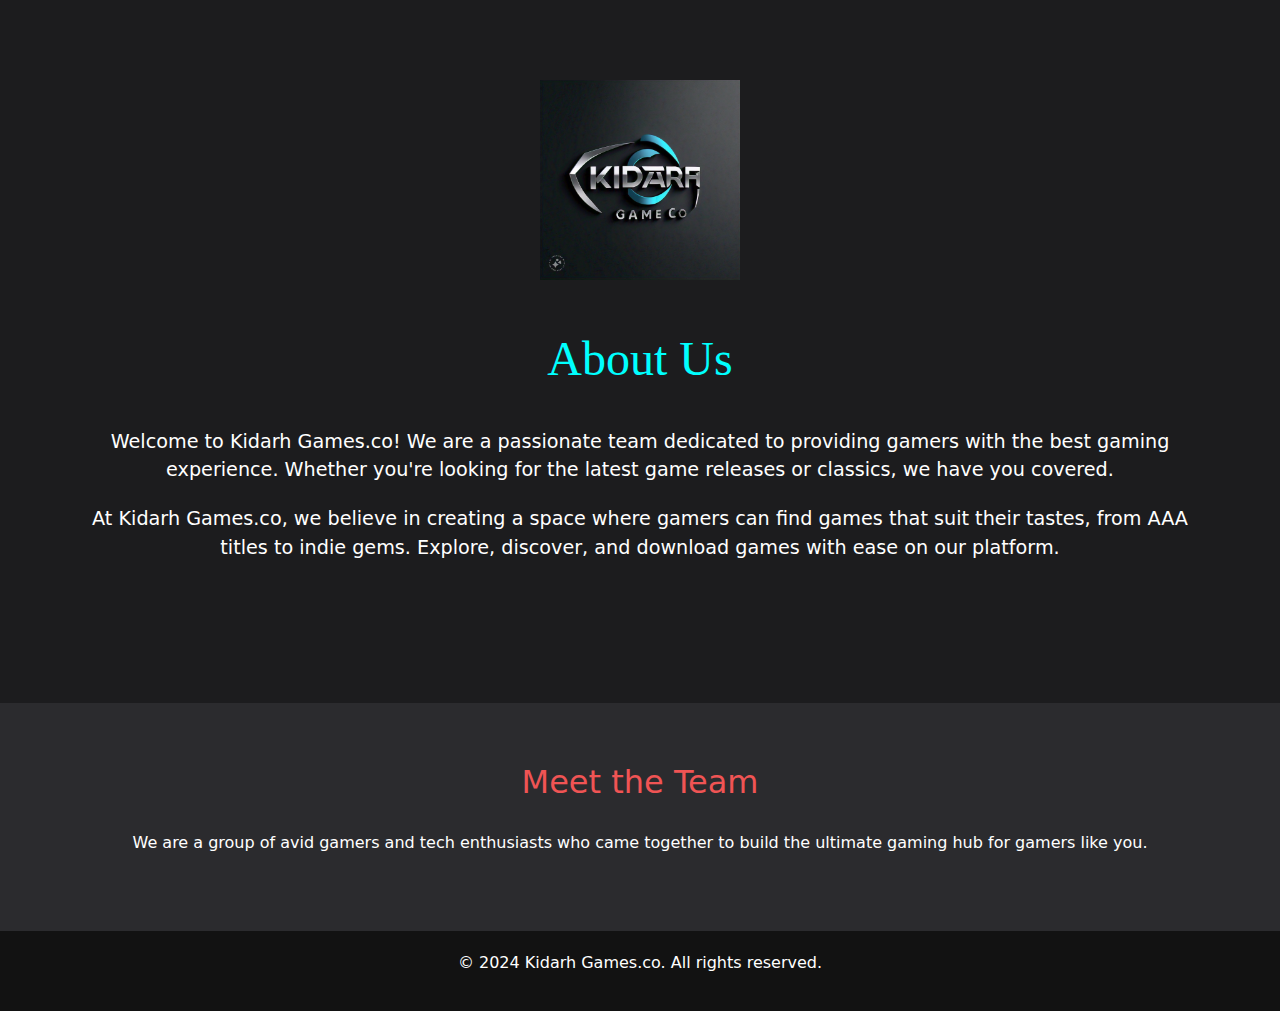
<file: about.html>
<!DOCTYPE html>
<html lang="en">
<head>
  <meta charset="UTF-8">
  <meta name="viewport" content="width=device-width, initial-scale=1.0">
  <title>About Us - Kidarh Games.co</title>
  <link href="https://cdn.jsdelivr.net/npm/bootstrap@5.3.0-alpha1/dist/css/bootstrap.min.css" rel="stylesheet">
  <style>
    body {
      background-color: #1c1c1e;
      color: white;
    }

    .about-section {
      padding: 80px 0;
    }

    .about-section h1 {
      font-size: 3em;
      margin-bottom: 40px;
      color: cyan;
      font-family: 'Times New Roman', Times, serif;
    }

    .about-section p {
      font-size: 1.2rem;
      margin-bottom: 20px;
    }

    .logo-container {
      display: flex;
      justify-content: center;
      margin-bottom: 50px;
    }

    .logo-container img {
      width: 200px;
      height: auto;
    }

    .team-section {
      background-color: #2b2b2e;
      padding: 60px 0;
      margin-top: 40px;
    }

    .team-section h2 {
      font-size: 2rem;
      color: #f05454;
      margin-bottom: 30px;
    }

    .footer {
      background-color: #121212;
      padding: 20px;
      text-align: center;
      color: white;
    }
  </style>
</head>
<body>

  <!-- About Section -->
  <section class="about-section">
    <div class="container text-center">
      <div class="logo-container">
        <!-- Insert your logo here -->
        <img src="company pic.jpg" alt="Kidarh Games.co Logo">
      </div>
      <h1>About Us</h1>
      <p>Welcome to Kidarh Games.co! We are a passionate team dedicated to providing gamers with the best gaming experience. Whether you're looking for the latest game releases or classics, we have you covered.</p>
      <p>At Kidarh Games.co, we believe in creating a space where gamers can find games that suit their tastes, from AAA titles to indie gems. Explore, discover, and download games with ease on our platform.</p>
    </div>
  </section>

  <!-- Team Section (Optional) -->
  <section class="team-section text-center">
    <div class="container">
      <h2>Meet the Team</h2>
      <p>We are a group of avid gamers and tech enthusiasts who came together to build the ultimate gaming hub for gamers like you.</p>
    </div>
  </section>

  <!-- Footer -->
  <footer class="footer">
    <p>&copy; 2024 Kidarh Games.co. All rights reserved.</p>
  </footer>

  <script src="https://cdn.jsdelivr.net/npm/bootstrap@5.3.0-alpha1/dist/js/bootstrap.bundle.min.js"></script>
</body>
</html>
</file>
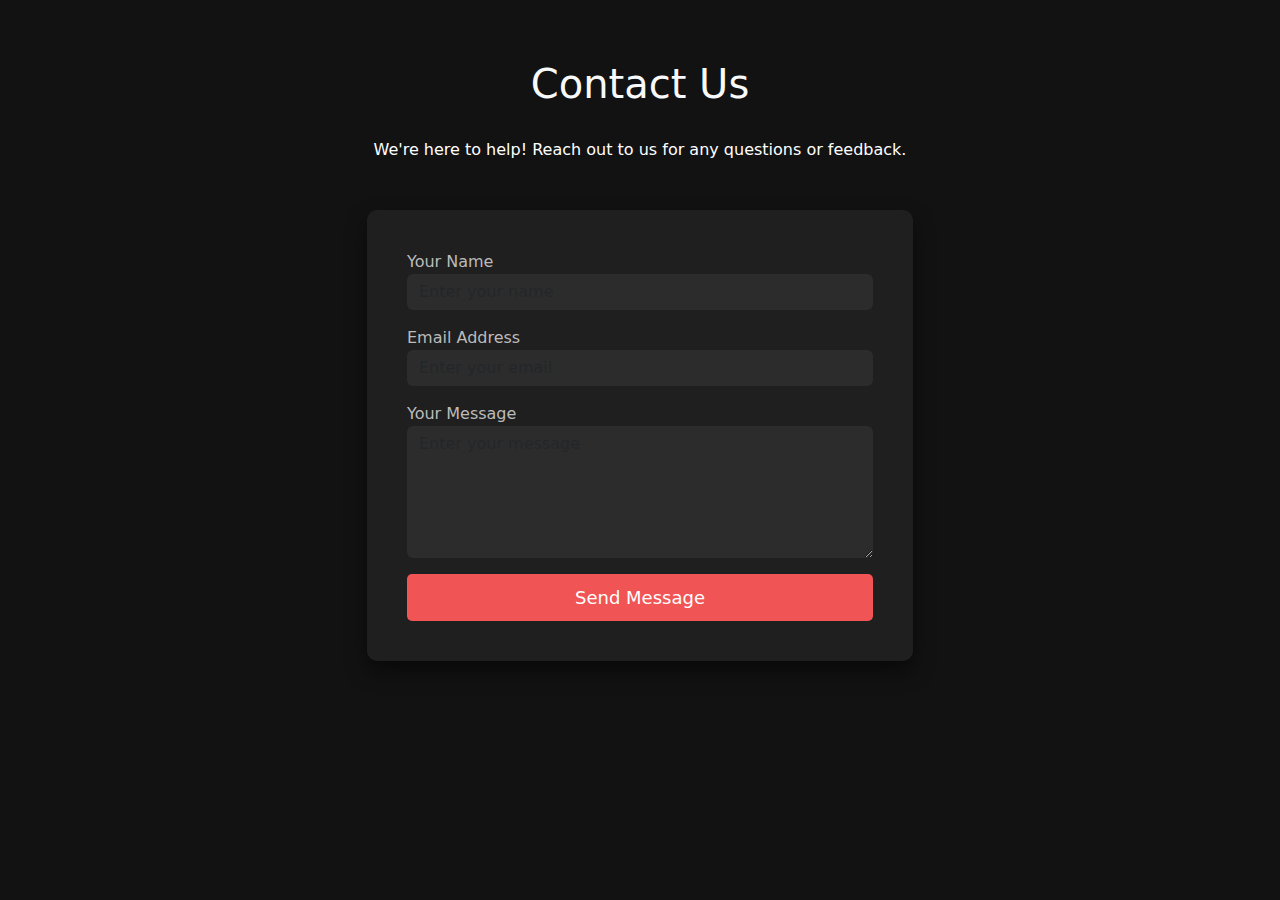
<file: contact.html>
<!DOCTYPE html>
<html lang="en">
<head>
  <meta charset="UTF-8">
  <meta name="viewport" content="width=device-width, initial-scale=1.0">
  <title>Contact Us - Kidarh Games.co</title>
  <link href="https://cdn.jsdelivr.net/npm/bootstrap@5.3.0-alpha1/dist/css/bootstrap.min.css" rel="stylesheet">
  <style>
    body {
      background-color: #121212;
      color: white;
    }

    .contact-section {
      padding: 60px 0;
    }

    .contact-section h1 {
      font-size: 2.5rem;
      margin-bottom: 30px;
      color: #f8f9fa;
    }

    .contact-form {
      background-color: #1f1f1f;
      padding: 40px;
      border-radius: 10px;
      box-shadow: 0 10px 20px rgba(0, 0, 0, 0.5);
    }

    .contact-form label {
      color: #bbb;
    }

    .form-control {
      background-color: #2c2c2c;
      border: none;
      color: white;
    }

    .form-control:focus {
      background-color: #2c2c2c;
      border: 1px solid #f8f9fa;
      box-shadow: none;
    }

    .btn-custom {
      background-color: #f05454;
      border: none;
      padding: 10px 20px;
      font-size: 18px;
      color: #fff;
      border-radius: 5px;
    }

    .btn-custom:hover {
      background-color: #e84343;
    }

    .social-icons a {
      color: #f05454;
      font-size: 30px;
      margin-right: 15px;
      text-decoration: none;
    }

    .social-icons a:hover {
      color: #fff;
    }

    .footer {
      background-color: #1f1f1f;
      text-align: center;
      padding: 20px;
      color: white;
    }
  </style>
</head>
<body>

    <section class="contact-section">
        <div class="container">
            <div class="row justify-content-center">
                <div class="col-md-8 text-center">
                    <h1>Contact Us</h1>
                    <p class="mb-5">We're here to help! Reach out to us for any questions or feedback.</p>
                </div>
            </div>
            <div class="row justify-content-center">
                <div class="col-md-6">
                    <form class="contact-form" action="https://formspree.io/f/mldeevbj " method="POST">
                        <div class="mb-3">
                            <label for="name">Your Name</label>
                            <input type="text" class="form-control" id="name" name="name" placeholder="Enter your name" required>
                        </div>
                        <div class="mb-3">
                            <label for="email">Email Address</label>
                            <input type="email" class="form-control" id="email" name="email" placeholder="Enter your email" required>
                        </div>
                        <div class="mb-3">
                            <label for="message">Your Message</label>
                            <textarea class="form-control" id="message" name="message" rows="5" placeholder="Enter your message" required></textarea>
                        </div>
                        <button type="submit" class="btn btn-custom w-100">Send Message</button>
                    </form>
                </div>
            </div>
            <div class="row mt-5 justify-content-center">
                <div class="col-md-6 text-center">
                    </div>
                </div>
            </div>
        </div>
    </section>
</file>
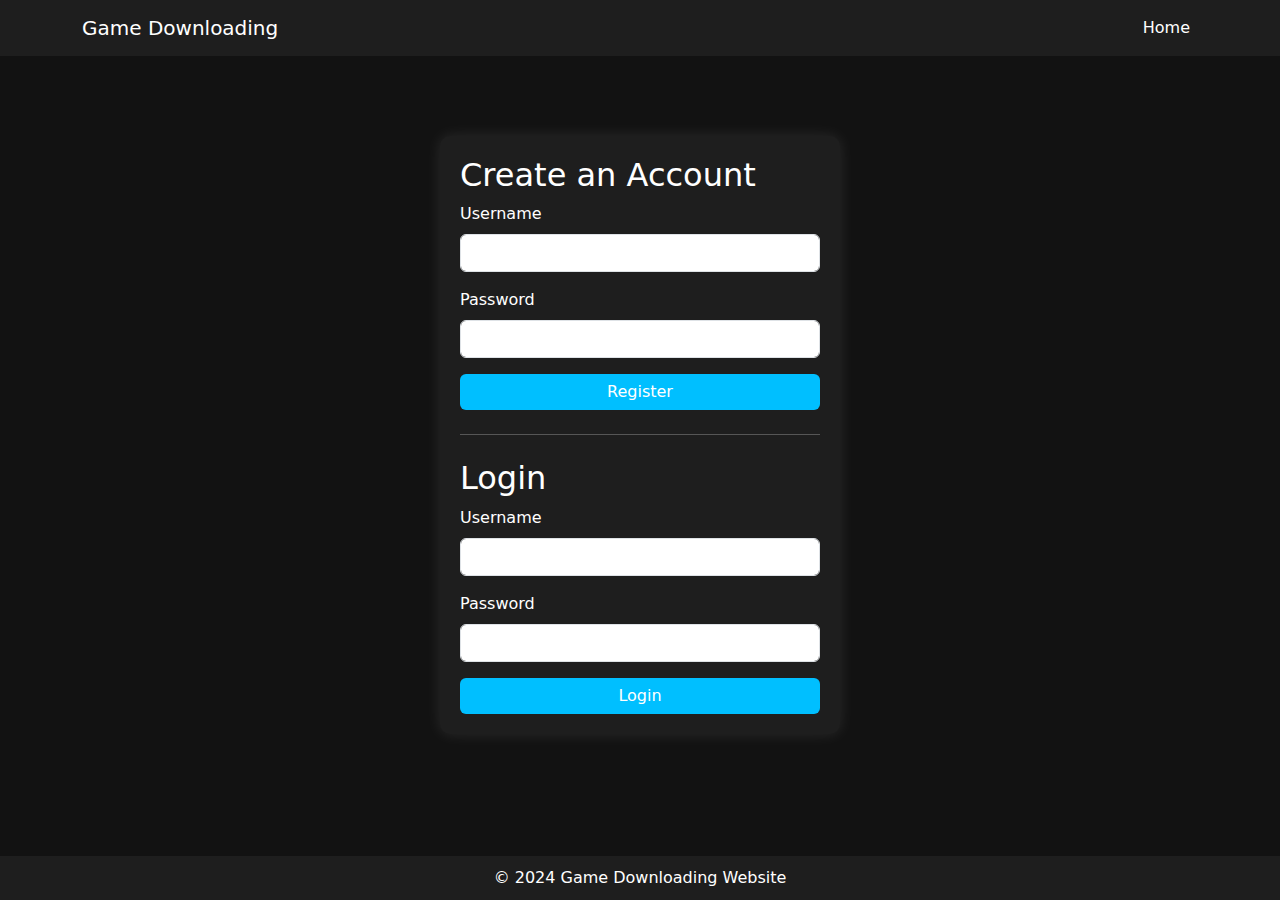
<file: create.html>
<!DOCTYPE html>
<html lang="en">
<head>
    <meta charset="UTF-8">
    <meta name="viewport" content="width=device-width, initial-scale=1.0">
    <title>Create an Account</title>
    <link href="https://cdnjs.cloudflare.com/ajax/libs/bootstrap/5.3.0/css/bootstrap.min.css" rel="stylesheet">
    <style>
        body {
            background-color: #121212;
            color: #ffffff;
            overflow-y: scroll;
        }
        /* Navbar */
        .navbar {
            background-color: #1e1e1e;
        }
        .navbar-brand, .nav-link {
            color: #ffffff !important;
        }
        .navbar-brand:hover, .nav-link:hover {
            color: #00bfff !important;
        }
        /* Intro Animation */
        .form-container {
            max-width: 400px;
            margin: 80px auto;
            padding: 20px;
            background-color: #1e1e1e;
            border-radius: 10px;
            box-shadow: 0 0 15px rgba(255, 255, 255, 0.1);
            animation: zoomEffect 1.5s ease-out;
        }
        @keyframes zoomEffect {
            from { transform: scale(0.5); opacity: 0; }
            to { transform: scale(1); opacity: 1; }
        }
        /* Buttons and Notifications */
        .btn-custom {
            background-color: #00bfff;
            border: none;
            color: #ffffff;
            transition: background-color 0.3s;
        }
        .btn-custom:hover {
            background-color: #1e90ff;
        }
        .notification {
            position: fixed;
            top: 20px;
            right: 20px;
            background-color: #4caf50;
            color: #ffffff;
            padding: 10px 20px;
            border-radius: 5px;
            display: none;
            z-index: 9999;
        }
        .notification-error {
            background-color: #ff4c4c;
        }
        /* Footer */
        .footer {
            background-color: #1e1e1e;
            padding: 10px;
            text-align: center;
            color: #ffffff;
            position: fixed;
            width: 100%;
            bottom: 0;
        }
    </style>
</head>
<body>

<!-- Navbar -->
<nav class="navbar navbar-expand-lg">
    <div class="container">
        <a class="navbar-brand" href="#">Game Downloading</a>
        <div class="collapse navbar-collapse">
            <ul class="navbar-nav ms-auto">
                <li class="nav-item">
                    <a class="nav-link" href="index.html">Home</a>
                </li>
            </ul>
        </div>
    </div>
</nav>

<div class="form-container">
    <h2 class="form-title">Create an Account</h2>
    <form id="registerForm">
        <div class="mb-3">
            <label for="username" class="form-label">Username</label>
            <input type="text" id="username" class="form-control" required>
        </div>
        <div class="mb-3">
            <label for="password" class="form-label">Password</label>
            <input type="password" id="password" class="form-control" required>
        </div>
        <button type="submit" class="btn btn-custom w-100">Register</button>
    </form>

    <hr class="my-4">
    <h2 class="form-title">Login</h2>
    <form id="loginForm">
        <div class="mb-3">
            <label for="loginUsername" class="form-label">Username</label>
            <input type="text" id="loginUsername" class="form-control" required>
        </div>
        <div class="mb-3">
            <label for="loginPassword" class="form-label">Password</label>
            <input type="password" id="loginPassword" class="form-control" required>
        </div>
        <button type="submit" class="btn btn-custom w-100">Login</button>
    </form>
</div>

<div id="notification" class="notification"></div>

<!-- Footer -->
<footer class="footer">
    &copy; 2024 Game Downloading Website
</footer>

<script>
    const notification = document.getElementById('notification');

    function showNotification(message, isError = false) {
        notification.textContent = message;
        notification.classList.toggle('notification-error', isError);
        notification.style.display = 'block';
        setTimeout(() => {
            notification.style.display = 'none';
        }, 3000);
    }

    document.getElementById('registerForm').addEventListener('submit', (e) => {
        e.preventDefault();
        const username = document.getElementById('username').value;
        const password = document.getElementById('password').value;
        localStorage.setItem('username', username);
        localStorage.setItem('password', password);
        showNotification('Account created successfully!');
    });

    document.getElementById('loginForm').addEventListener('submit', (e) => {
        e.preventDefault();
        const loginUsername = document.getElementById('loginUsername').value;
        const loginPassword = document.getElementById('loginPassword').value;
        const storedUsername = localStorage.getItem('username');
        const storedPassword = localStorage.getItem('password');

        if (loginUsername === storedUsername && loginPassword === storedPassword) {
            showNotification('Login successful!');
            setTimeout(() => {
                window.location.href = 'index.html?username=' + encodeURIComponent(storedUsername);
            }, 1000);
        } else {
            showNotification('Invalid username or password.', true);
        }
    });
</script>

<script src="https://cdnjs.cloudflare.com/ajax/libs/bootstrap/5.3.0/js/bootstrap.bundle.min.js"></script>
</body>
</html>
</file>
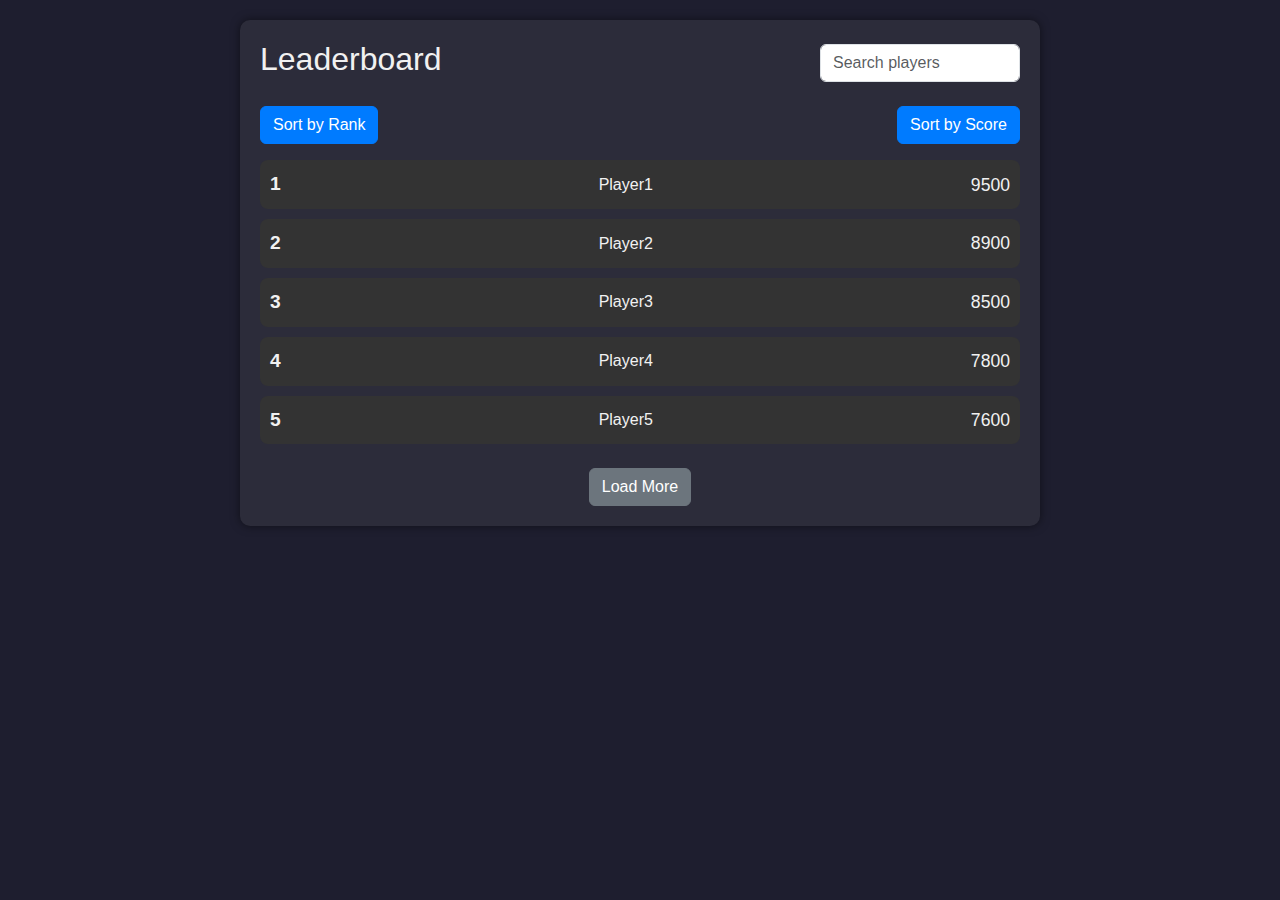
<file: Leader.html>
<!DOCTYPE html>
<html lang="en">
<head>
    <meta charset="UTF-8">
    <meta name="viewport" content="width=device-width, initial-scale=1.0">
    <title>Leaderboard</title>
    <!-- Bootstrap CSS -->
    <link href="https://cdn.jsdelivr.net/npm/bootstrap@5.3.0/dist/css/bootstrap.min.css" rel="stylesheet">
    <style>
        body {
            background-color: #1e1e2f;
            color: #f1f1f1;
            font-family: Arial, sans-serif;
        }
        .leaderboard {
            margin: 20px auto;
            max-width: 800px;
            background-color: #2c2c3a;
            border-radius: 10px;
            padding: 20px;
            box-shadow: 0px 0px 10px rgba(0,0,0,0.5);
        }
        .leaderboard-header {
            display: flex;
            justify-content: space-between;
            align-items: center;
            margin-bottom: 20px;
        }
        .player-entry {
            display: flex;
            justify-content: space-between;
            align-items: center;
            background-color: #333;
            border-radius: 8px;
            padding: 10px;
            margin-bottom: 10px;
        }
        .player-entry:hover {
            background-color: #444;
        }
        .rank {
            font-weight: bold;
            font-size: 1.2rem;
        }
        .score {
            font-size: 1.1rem;
        }
        .btn-custom {
            background-color: #007bff;
            border-color: #007bff;
            color: #fff;
        }
        .btn-custom:hover {
            background-color: #0056b3;
            border-color: #004085;
        }
    </style>
</head>
<body>

<div class="container">
    <div class="leaderboard">
        <!-- Leaderboard Header -->
        <div class="leaderboard-header">
            <h2>Leaderboard</h2>
            <div class="input-group" style="width: 200px;">
                <input type="text" class="form-control" id="searchInput" placeholder="Search players">
            </div>
        </div>

        <!-- Sort Options -->
        <div class="d-flex justify-content-between mb-3">
            <button class="btn btn-custom" onclick="sortLeaderboard('rank')">Sort by Rank</button>
            <button class="btn btn-custom" onclick="sortLeaderboard('score')">Sort by Score</button>
        </div>

        <!-- Leaderboard Entries -->
        <div id="leaderboardEntries">
            <!-- Player entries will be populated here -->
        </div>

        <!-- Load More Button -->
        <div class="text-center mt-4">
            <button class="btn btn-secondary" onclick="loadMorePlayers()">Load More</button>
        </div>
    </div>
</div>

<!-- Bootstrap JS and jQuery -->
<script src="https://code.jquery.com/jquery-3.6.0.min.js"></script>
<script src="https://cdn.jsdelivr.net/npm/bootstrap@5.3.0/dist/js/bootstrap.bundle.min.js"></script>

<script>
    // Sample data for leaderboard entries
    let players = [
        { rank: 1, name: "Player1", score: 9500 },
        { rank: 2, name: "Player2", score: 8900 },
        { rank: 3, name: "Player3", score: 8500 },
        { rank: 4, name: "Player4", score: 7800 },
        { rank: 5, name: "Player5", score: 7600 },
        { rank: 6, name: "Player6", score: 7400 },
        { rank: 7, name: "Player7", score: 7200 },
        { rank: 8, name: "Player8", score: 6900 },
        { rank: 9, name: "Player9", score: 6800 },
        { rank: 10, name: "Player10", score: 6500 },
    ];
    let displayedPlayers = 5; // Initial players to display

    function displayLeaderboard() {
        const leaderboardEntries = document.getElementById("leaderboardEntries");
        leaderboardEntries.innerHTML = ""; // Clear existing entries

        players.slice(0, displayedPlayers).forEach(player => {
            const playerEntry = document.createElement("div");
            playerEntry.className = "player-entry";

            playerEntry.innerHTML = `
                <div class="rank">${player.rank}</div>
                <div class="name">${player.name}</div>
                <div class="score">${player.score}</div>
            `;
            leaderboardEntries.appendChild(playerEntry);
        });
    }

    function sortLeaderboard(criteria) {
        if (criteria === 'rank') {
            players.sort((a, b) => a.rank - b.rank);
        } else if (criteria === 'score') {
            players.sort((a, b) => b.score - a.score);
        }
        displayLeaderboard();
    }

    function loadMorePlayers() {
        displayedPlayers += 5;
        displayLeaderboard();
    }

    // Search functionality
    document.getElementById("searchInput").addEventListener("input", function() {
        const searchText = this.value.toLowerCase();
        const filteredPlayers = players.filter(player => player.name.toLowerCase().includes(searchText));
        const leaderboardEntries = document.getElementById("leaderboardEntries");
        leaderboardEntries.innerHTML = "";

        filteredPlayers.slice(0, displayedPlayers).forEach(player => {
            const playerEntry = document.createElement("div");
            playerEntry.className = "player-entry";

            playerEntry.innerHTML = `
                <div class="rank">${player.rank}</div>
                <div class="name">${player.name}</div>
                <div class="score">${player.score}</div>
            `;
            leaderboardEntries.appendChild(playerEntry);
        });
    });

    // Initialize display
    displayLeaderboard();
</script>

</body>
</html>
</file>
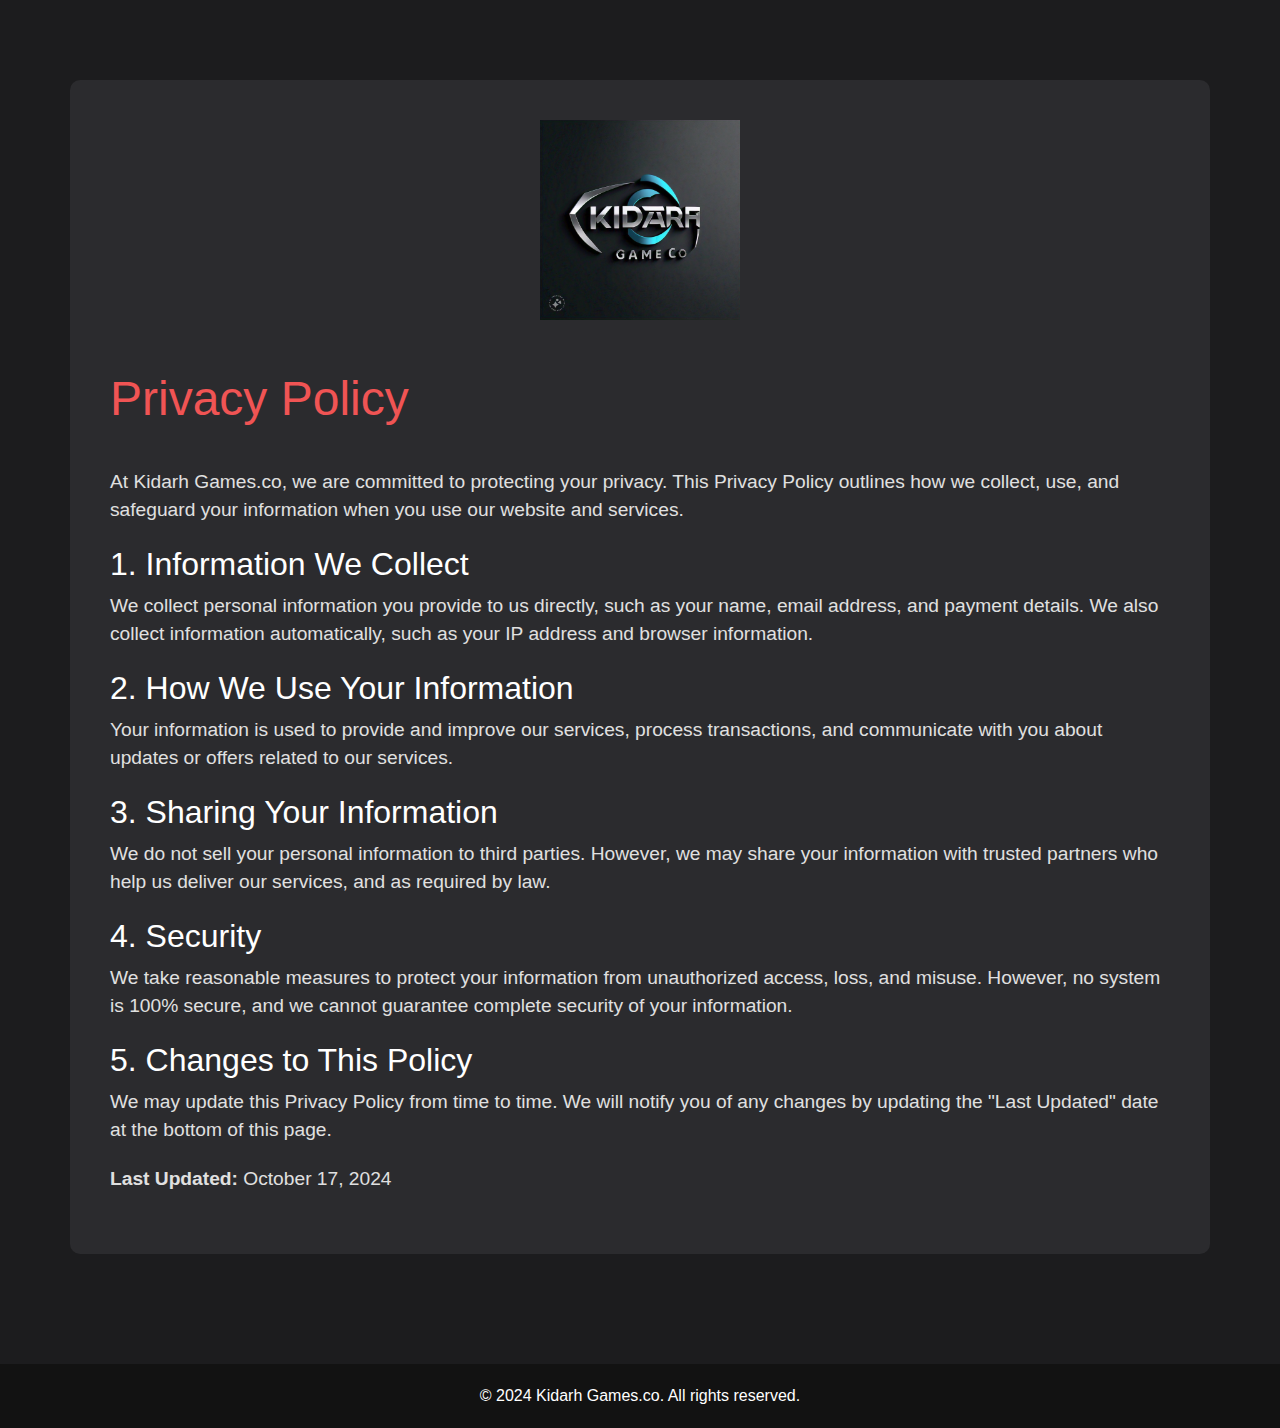
<file: privacy.html>
<!DOCTYPE html>
<html lang="en">

<head>
  <meta charset="UTF-8">
  <meta name="viewport" content="width=device-width, initial-scale=1.0">
  <title>Privacy Policy - Kidarh Games.co</title>
  <link href="https://cdn.jsdelivr.net/npm/bootstrap@5.3.0-alpha1/dist/css/bootstrap.min.css" rel="stylesheet">
  <style>
    body {
      background-color: #1c1c1e;
      color: white;
      font-family: 'Arial', sans-serif;
    }

    .privacy-policy-section {
      padding: 80px 0;
    }

    h1 {
      font-size: 3rem;
      margin-bottom: 40px;
      color: #f05454;
    }

    .privacy-policy-section p {
      font-size: 1.2rem;
      margin-bottom: 20px;
      color: #e0e0e0;
    }

    .logo-container {
      display: flex;
      justify-content: center;
      margin-bottom: 50px;
    }

    .logo-container img {
      width: 200px;
      height: auto;
    }

    .container {
      background-color: #2b2b2e;
      padding: 40px;
      border-radius: 10px;
    }

    .footer {
      background-color: #121212;
      padding: 20px;
      text-align: center;
      color: white;
      margin-top: 30px;
    }

    .footer p {
      margin-bottom: 0;
    }
  </style>
</head>

<body>

  <!-- Privacy Policy Section -->
  <section class="privacy-policy-section">
    <div class="container">
      <div class="logo-container">
        <!-- Insert your logo here -->
        <img src="company pic.jpg" alt="Kidarh Games.co Logo">
      </div>
      <h1>Privacy Policy</h1>
      <p>At Kidarh Games.co, we are committed to protecting your privacy. This Privacy Policy outlines how we collect, use, and safeguard your information when you use our website and services.</p>

      <h2>1. Information We Collect</h2>
      <p>We collect personal information you provide to us directly, such as your name, email address, and payment details. We also collect information automatically, such as your IP address and browser information.</p>

      <h2>2. How We Use Your Information</h2>
      <p>Your information is used to provide and improve our services, process transactions, and communicate with you about updates or offers related to our services.</p>

      <h2>3. Sharing Your Information</h2>
      <p>We do not sell your personal information to third parties. However, we may share your information with trusted partners who help us deliver our services, and as required by law.</p>

      <h2>4. Security</h2>
      <p>We take reasonable measures to protect your information from unauthorized access, loss, and misuse. However, no system is 100% secure, and we cannot guarantee complete security of your information.</p>

      <h2>5. Changes to This Policy</h2>
      <p>We may update this Privacy Policy from time to time. We will notify you of any changes by updating the "Last Updated" date at the bottom of this page.</p>

      <p><strong>Last Updated:</strong> October 17, 2024</p>
    </div>
  </section>

  <!-- Footer -->
  <footer class="footer">
    <p>&copy; 2024 Kidarh Games.co. All rights reserved.</p>
  </footer>

  <script src="https://cdn.jsdelivr.net/npm/bootstrap@5.3.0-alpha1/dist/js/bootstrap.bundle.min.js"></script>
</body>

</html>
</file>
